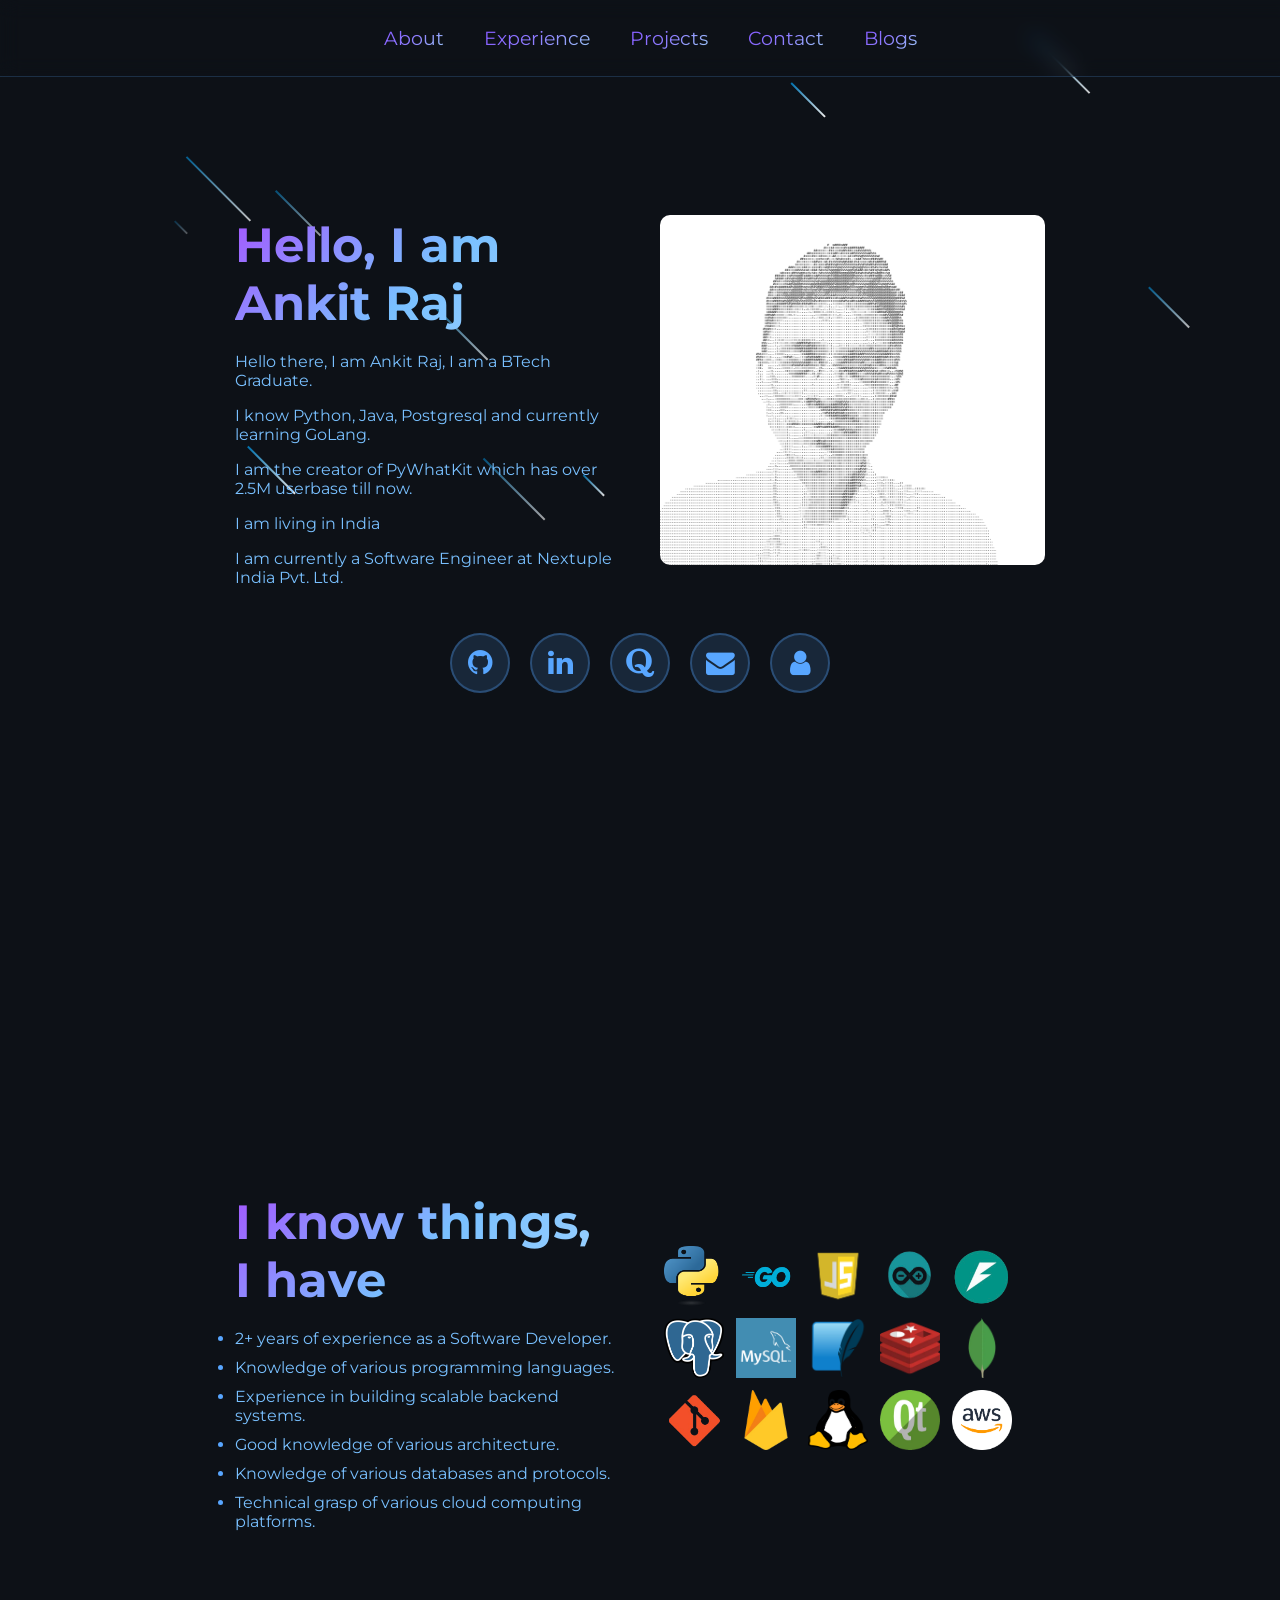
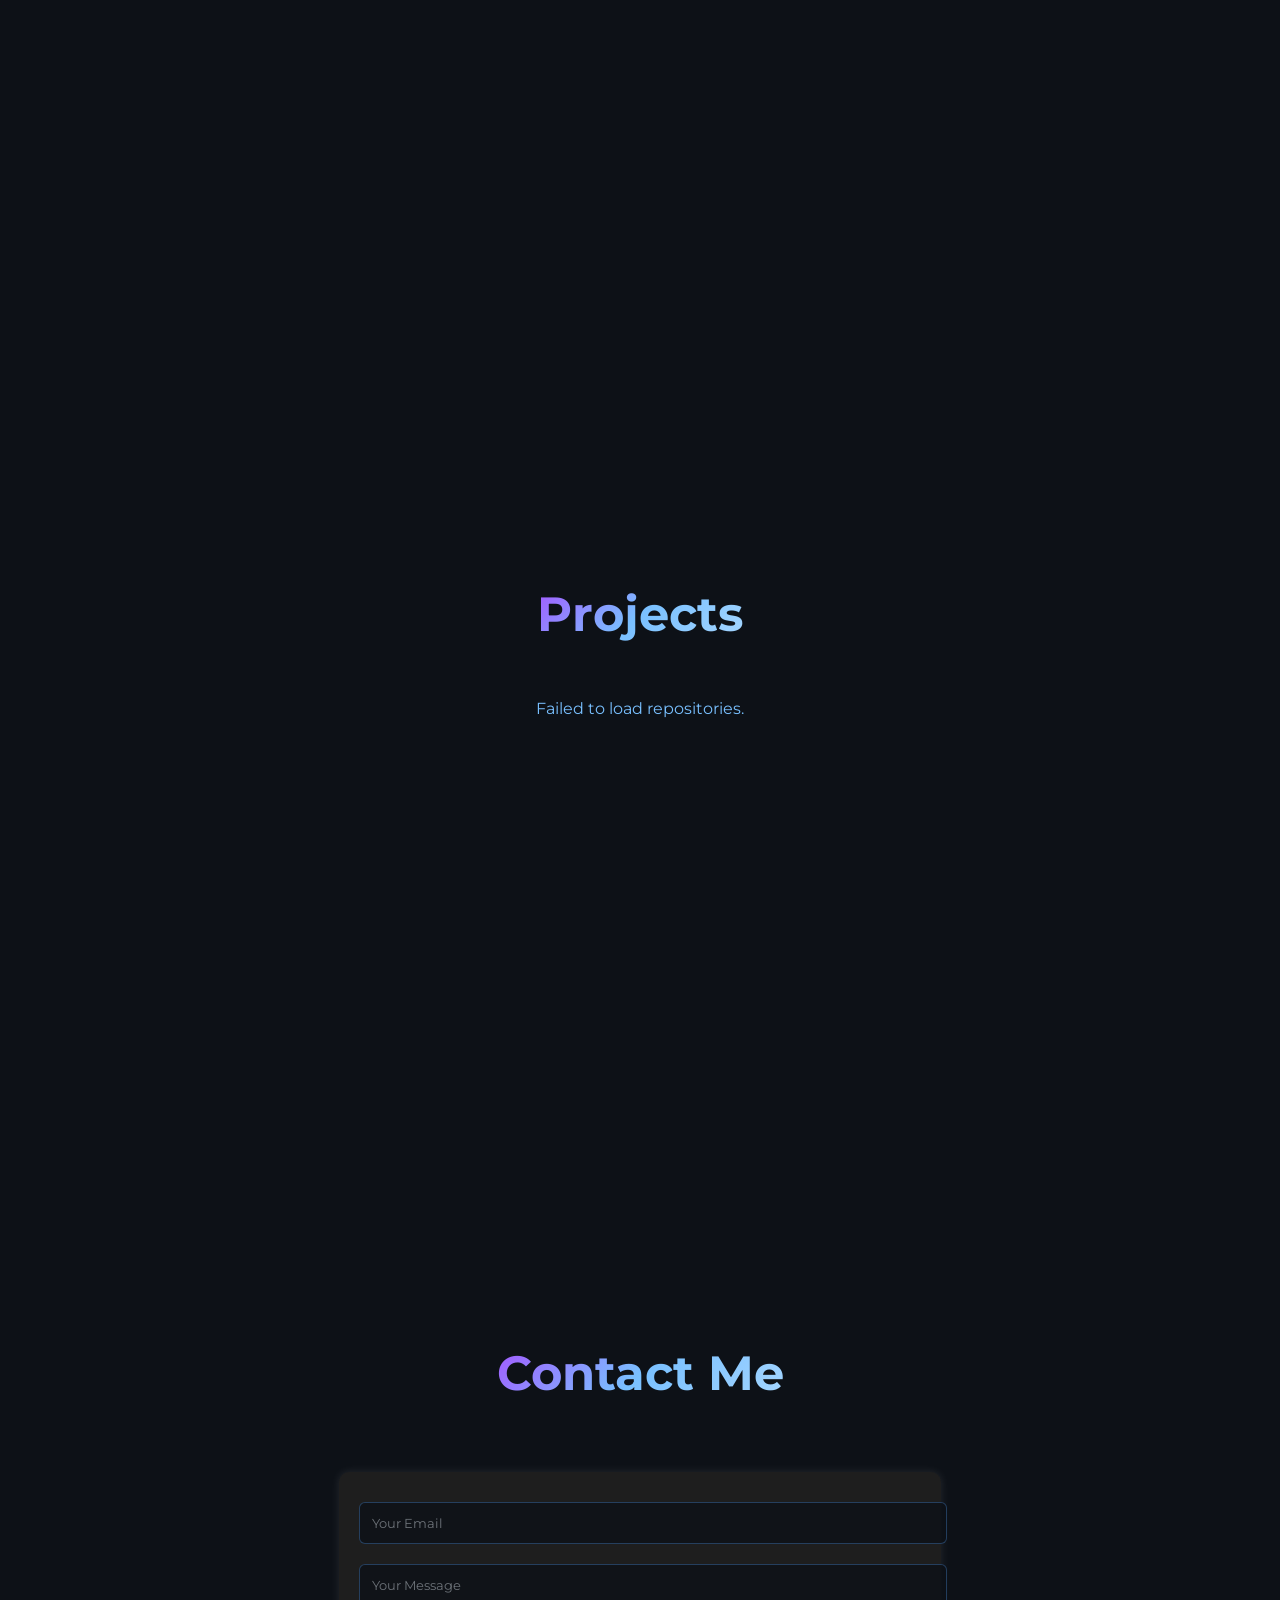
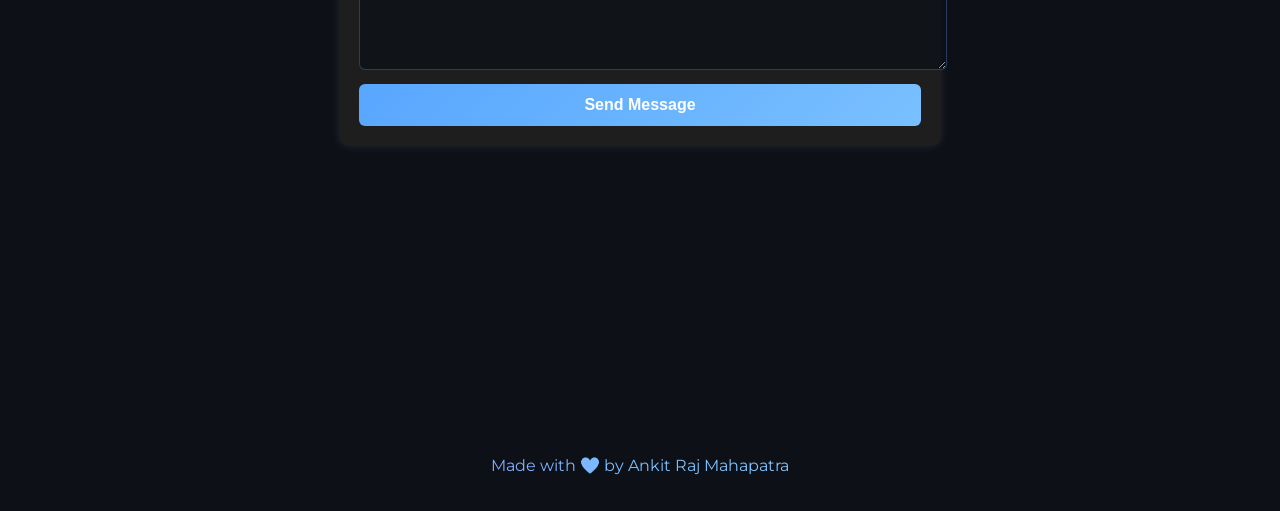
<file: index.html>
<!DOCTYPE html>
<html lang="en">
<head>
    <meta charset="UTF-8">
    <meta name="viewport" content="width=device-width, initial-scale=1.0">
    <link rel="icon" href="images/me-ascii-art.png" type="image/gif">
    <title>Ankit Raj Mahapatra</title>
    <link rel="stylesheet" href="styles.css">
    <link rel="stylesheet" href="https://stackpath.bootstrapcdn.com/font-awesome/4.7.0/css/font-awesome.min.css" integrity="sha384-wvfXpqpZZVQGK6TAh5PVlGOfQNHSoD2xbE+QkPxCAFlNEevoEH3Sl0sibVcOQVnN" crossorigin="anonymous">
    <!-- <link href="https://cdn.jsdelivr.net/npm/tailwindcss@2.2.19/dist/tailwind.min.css" rel="stylesheet"> -->

</head>
<body>
    <header>
        <nav>
            <ul>
                <li class="glow-header"><a href="#about-me">About</a></li>
                <li class="glow-header"><a href="#experience">Experience</a></li>
                <li class="glow-header"><a href="#projects">Projects</a></li>
                <li class="glow-header"><a href="#contact">Contact</a></li>
                <li class="glow-header"><a href="blogs.html">Blogs</a></li>
            </ul>
        </nav>
    </header>

    <!-- Mobile Warning Banner -->
    <div id="mobile-warning" class="mobile-warning">
        <p>⚠️ This website is not optimized for mobile devices. For the best experience, please visit on a desktop or tablet.</p>
        <button onclick="document.getElementById('mobile-warning').style.display='none'">×</button>
    </div>

    <canvas id="shootingStars"></canvas>

    <div class="sections">
        <section id="about-me">
            <div class="about-container">
                <!-- Left Text Content -->
                <div class="about-text">
                    <h1 class="glow-header">Hello, I am Ankit Raj</h1>
                    <p class="glow-body">Hello there, I am Ankit Raj, I am a BTech Graduate.</p>
                    <p class="glow-body">I know Python, Java, Postgresql and currently learning GoLang.</p>
                    <p class="glow-body">I am the creator of PyWhatKit which has over 2.5M userbase till now.</p>
                    <p class="glow-body">I am living in India</p>
                    <p class="glow-body">I am currently a Software Engineer at Nextuple India Pvt. Ltd.</p></p>                    
                </div>
        
                <!-- Right Image -->
                <div class="about-image">
                    <img src="images/me-ascii-art-wit-bg.png" alt="Profile Image">
                </div>
            </div>
            <div style="margin: 20px; display: flex; justify-content: center; align-items: center; flex-wrap: wrap;">
                <a href="https://github.com/Ankit404butfound/" target="_blank" title="View My GitHub Profile"><i class="fa fa-github"></i></a>
                <a href="https://www.linkedin.com/in/ankit-raj-mahapatra/" target="_blank" title="View My LinkedIn Profile"><i class="fa fa-linkedin"></i></a>
                <a href="https://www.quora.com/profile/Ankit-Raj-Mahapatra-3" target="_blank" title="View My Quora Profile"><i class="fa fa-quora"></i></a>
                <a href="mailto:ankitrajjitendra816@gmail.com" target="_blank" title="Contact me on Gmail"><i class="fa fa-envelope"></i></a>
                <a href="files/cv.pdf" target="_blank" title="Download My Resume"><i class="fa fa-user"></i></a>
            </div>
        </section>
        

        <section id="experience">
            <div class="about-container">
                <!-- Left Text Content -->
                <div class="about-text">
                    <h1 class="glow-header">I know things, I have</h1>
                    <ul style="list-style-type: disc;">
                        <li class="glow-body">2+ years of experience as a Software Developer.</li>
                        <li class="glow-body">Knowledge of various programming languages.</li>
                        <li class="glow-body">Experience in building scalable backend systems.</li>
                        <li class="glow-body">Good knowledge of various architecture.</li>
                        <li class="glow-body">Knowledge of various databases and protocols.</li>
                        <li class="glow-body">Technical grasp of various cloud computing platforms.</li>

                    </ul>
                </div>
                <div class="about-text">
                    <div>
                        <img src="images/python.png" alt="Postgresql" style="width: 60px; height: 60px; margin: 4px;">
                        <img src="images/go.png" alt="Postgresql" style="width: 60px; height: 60px; margin: 4px;">
                        <img src="images/js.png" alt="Postgresql" style="width: 60px; height: 60px; margin: 4px;">
                        <img src="images/arduino.png" alt="Postgresql" style="width: 60px; height: 60px; margin: 4px;">
                        <img src="images/fastapi.png" alt="Postgresql" style="width: 60px; height: 60px; margin: 4px;">
                        <br>
                        <img src="images/postgresql.png" alt="Postgresql" style="width: 60px; height: 60px; margin: 4px;">
                        <img src="images/mysql.png" alt="Postgresql" style="width: 60px; height: 60px; margin: 4px;">
                        <img src="images/sqlite.png" alt="Postgresql" style="width: 60px; height: 60px; margin: 4px;">
                        <img src="images/redis.png" alt="Postgresql" style="width: 60px; height: 60px; margin: 4px;">
                        <img src="images/mongodb.png" alt="Postgresql" style="width: 60px; height: 60px; margin: 4px;">
                        <br>
                        <img src="images/git.png" alt="Postgresql" style="width: 60px; height: 60px; margin: 4px;">
                        <img src="images/firebase.png" alt="Postgresql" style="width: 60px; height: 60px; margin: 4px;">
                        <img src="images/linux.png" alt="Postgresql" style="width: 60px; height: 60px; margin: 4px;">
                        <img src="images/qt.png" alt="Postgresql" style="width: 60px; height: 60px; margin: 4px;">
                        <img src="images/aws.png" alt="Postgresql" style="width: 60px; height: 60px; margin: 4px;">
                        
                    </div>                   
                </div>
        
                <!-- Right Image -->
                
            </div>
            
        </section>
        

        <section id="projects">
            <h2 class="glow-header">Projects</h2>
            <div id="repo-container"></div>
        </section>

        <section id="contact">
            <h2 class="glow-header">Contact Me</h2>
            <div class="contact-section">
                <form class="contact-form" action="https://formspree.io/f/xnnjlpez" method="POST">
                    <input type="email" name="email" placeholder="Your Email" required>
                    <textarea name="message" placeholder="Your Message" rows="5" required></textarea>
                    <button type="submit">Send Message</button>
                </form>
            </div>
        </section>
    </div>

    <footer class="glow-header">
        <p>Made with ❤️ by Ankit Raj Mahapatra</p>
    </footer>

    <script src="script.js"></script>
</body>
</html>
</file>
<file: styles.css>
@import url(https://fonts.googleapis.com/css2?family=Raleway:wght@300;400;500;600;700&display=swap);
@import url(https://fonts.googleapis.com/css2?family=Montserrat:wght@300;400;500;600;700&display=swap);
html {
    scroll-behavior: smooth;
}


body {
    margin: 0;
    background-color: #0d1117; /* Dark greyish background */
    color: white;
    font-family: 'Montserrat', sans-serif;
    display: flex;
    flex-direction: column;
    align-items: center;
    height: 100%;
    overflow-x: hidden; /* Allow vertical scrolling */
    scroll-snap-type: y mandatory; /* Enable snapping on scroll */
    scroll-behavior: smooth; /* Smooth scrolling */
}

body::-webkit-scrollbar {
    display: none;
}

canvas {
    position: fixed;
    top: 0;
    left: 0;
    width: 100vw;
    height: 100vh;
    z-index: -1; /* Ensure it stays behind the content */
}

.content {
    position: relative;
    z-index: 2;
    width: 100%;
    text-align: center;
    display: flex;
    flex-direction: column;
    justify-content: center;
    align-items: center;
}

section {
    width: 100%;
    height: 100vh; /* Make each section take full viewport height */
    padding: 20px;
    box-sizing: border-box;
    scroll-snap-align: start; /* Snap each section to the start of the viewport */
    display: flex;
    justify-content: center;
    align-items: center; /* Vertically center content */
}

#about-me, #experience, #projects, #contact {
    display: flex;
    flex-direction: column;
    justify-content: center;
    align-items: center;
    width: 100%;
}

h1, h2 {
    margin-bottom: 20px;
    font-size: 3rem; /* Adjust the value as needed */
    margin-bottom: 20px;
    font-weight: 700;
    background: linear-gradient(135deg, #58a6ff 0%, #a5d6ff 50%, #f0f6fc 100%);
    -webkit-background-clip: text;
    -webkit-text-fill-color: transparent;
    background-clip: text;
}

ul {
    list-style: none;
    padding: 0;
}

ul li {
    margin: 10px 0;
    color: #79c0ff;
    transition: color 0.3s ease, transform 0.2s ease;
}

ul li:hover {
    color: #a5d6ff;
    transform: translateX(5px);
}

ul li::marker {
    color: #58a6ff;
}

footer {
    position: relative;
    z-index: 2;
    padding: 20px;
    background-color: #333;
    width: 100%;
    text-align: center;
    color: #c9d1d9;
}

footer p {
    color: #c9d1d9;
}

footer .glow-header {
    color: #58a6ff;
}

.scroll-btn {
    position: fixed;
    background-color: rgba(0, 0, 0, 0.7);
    color: white;
    padding: 10px;
    border: none;
    cursor: pointer;
    font-size: 16px;
    z-index: 10;
    border-radius: 5px;
}

.up {
    top: 50%;
    left: 10px;
    transform: translateY(-50%);
}

.down {
    top: 50%;
    right: 10px;
    transform: translateY(-50%);
}

header {
    position: fixed;
    top: 0;
    left: 0;
    width: 100%;
    background: rgba(22, 27, 34, 0.1);
    backdrop-filter: blur(10px);
    border-bottom: 1px solid rgba(88, 166, 255, 0.2);
    padding: 10px;
    z-index: 100;
}

nav ul {
    list-style: none;
    display: flex;
    justify-content: center;
}

nav ul li {
    margin: 0 20px;
}

nav ul li a {
    color: #8b949e;
    text-decoration: none;
    font-size: 1.2rem;
    transition: color 0.3s ease;
}

nav ul li a:hover {
    color: #c9d1d9;
    text-decoration: underline;
}


footer {
    text-align: center;
    margin-top: 20px;
}

.about-container {
    display: flex;
    flex-direction: row; /* Align text and image side by side */
    align-items: center;
    justify-content: center;
    max-width: 900px;
    width: 90%;
    gap: 40px;
}

.about-text {
    flex: 1; /* Takes up available space */
    text-align: left;
}

/* Make ALL paragraphs the same color */
.about-text p {
    color: #79c0ff;
    transition: color 0.3s ease;
}

.about-text p:hover {
    color: #a5d6ff;
}

.about-image {
    flex: 1;
    display: flex;
    justify-content: center;
}

.about-image img {
    max-width: 100%;
    height: auto;
    border-radius: 10px;
}

.exp-text {
    flex: 1; /* Takes up available space */
    text-align: left;
}

.exp-image img {
    max-width: 100%;
    height: auto;
    border-radius: 10px;
    align-items: center;
}

#experience {
    padding: 20px;
}

.timeline {
    position: relative;
    padding-left: 20px;
}

.timeline-item {
    position: relative;
    margin-bottom: 30px;
}

.timeline-item .dot {
    position: absolute;
    left: -10px;
    width: 20px;
    height: 20px;
    background-color: #4CAF50; /* Green */
    border-radius: 50%;
    border: 2px solid #fff;
    top: 5px;
}

.timeline-item .timeline-content {
    padding-left: 40px;
    padding-top: 10px;
    background: #f4f4f4;
    border-radius: 8px;
    border: 1px solid #ddd;
}

.timeline-item .timeline-content h3 {
    margin-top: 0;
    color: #333;
    font-size: 1.2em;
}

.timeline-item .title {
    font-weight: bold;
}

.timeline-item .date {
    color: #777;
    font-size: 0.9em;
}

.timeline-item:before {
    content: "";
    position: absolute;
    left: 5px;
    top: 0;
    bottom: 0;
    width: 2px;
    background-color: #4CAF50;
}

#repo-container {
    display: flex;
    flex-wrap: wrap;
    justify-content: center;
    gap: 20px;
    padding: 20px;
}

.repo-card {
    background: #1e1e2e;
    color: #79c0ff;
    padding: 15px;
    border-radius: 10px;
    width: 300px;
    box-shadow: 3px 3px 10px rgba(0, 0, 0, 0.3);
    transition: transform 0.2s, box-shadow 0.3s ease;
    border: 1px solid rgba(88, 166, 255, 0.1);
}

.repo-card p {
    color: #a5d6ff;
}

.repo-card h3 {
    color: #58a6ff;
}

.repo-card .repo-info {
    color: #79c0ff;
}

.repo-card:hover {
    transform: scale(1.05);
    border-color: rgba(88, 166, 255, 0.3);
}

.repo-info {
    display: flex;
    justify-content: space-between;
    margin: 10px 0;
    font-size: 14px;
}

.repo-card a {
    display: inline-block;
    text-decoration: none;
    color: #58a6ff;
    font-weight: bold;
    margin-top: 10px;
    transition: color 0.3s ease;
}

.repo-card a:hover {
    color: #79c0ff;
}


.contact-section {
    max-width: 600px;
    margin: 50px auto;
    padding: 20px;
    background: #1e1e1e;
    border-radius: 10px;
    box-shadow: 0 0 10px rgba(255, 255, 255, 0.1);
}
.contact-section h2 {
    margin-bottom: 20px;
}
.contact-form input, .contact-form textarea {
    width: 100%;
    padding: 12px;
    margin: 10px 0;
    border: 1px solid rgba(88, 166, 255, 0.3);
    border-radius: 6px;
    background: rgba(13, 17, 23, 0.8);
    color: #c9d1d9;
    font-family: inherit;
    transition: all 0.3s ease;
}

.contact-form input::placeholder,
.contact-form textarea::placeholder {
    color: rgba(201, 209, 217, 0.5);
}

.contact-form input:focus, .contact-form textarea:focus {
    outline: none;
    border-color: #58a6ff;
    background: rgba(13, 17, 23, 0.95);
}
.contact-form button {
    width: 100%;
    padding: 12px;
    border: none;
    border-radius: 6px;
    background: linear-gradient(135deg, #58a6ff 0%, #79c0ff 100%);
    color: white;
    font-size: 16px;
    font-weight: 600;
    cursor: pointer;
    transition: all 0.3s ease;
}

.contact-form button:hover {
    background: linear-gradient(135deg, #79c0ff 0%, #a5d6ff 100%);
    transform: translateY(-2px);
}
.glow-header {
    background: linear-gradient(135deg, #a358ff 0%, #79c0ff 50%, #a5d6ff 100%);
    -webkit-background-clip: text;
    -webkit-text-fill-color: transparent;
    background-clip: text;
}

/* Header-specific glow-header should match site theme */
header .glow-header,
header nav .glow-header {
    background: linear-gradient(135deg, #8558ff 0%, #8e7dff 50%, #99c4f6 100%);
    -webkit-background-clip: text;
    -webkit-text-fill-color: transparent;
    background-clip: text;
}

/* Ensure header nav links with glow-header class match header theme */
header nav ul li.glow-header a {
    color: #8b949e;
}

header nav ul li.glow-header a:hover {
    color: #c9d1d9;
}

.glow-body {
    color: #79c0ff;
    transition: color 0.3s ease;
}

.glow-body:hover {
    color: #a5d6ff;
}

/* Make all body text the same color */
section p,
section li,
section span {
    color: #79c0ff;
}

.custom-cursor {
    position: fixed;
    width: 25px;
    height: 25px;
    border: 2px solid var(--green); /* or white */
    border-radius: 50%;
    pointer-events: none;
    transform: translate(-50%, -50%);
    z-index: 10000;
    background-color: rgba(0, 255, 150, 0.2); /* subtle fill */
    box-shadow:
      0 0 10px rgba(0, 255, 150, 0.6),
      0 0 20px rgba(0, 255, 150, 0.4),
      0 0 30px rgba(0, 255, 150, 0.2);
    transition: box-shadow 0.3s ease;
}

/* Social Links Styling - Colorful theme */
#about-me a[href^="http"],
#about-me a[href^="mailto"],
#about-me a[href^="files"] {
    display: inline-flex;
    align-items: center;
    justify-content: center;
    width: 56px;
    height: 56px;
    border-radius: 50%;
    background: rgba(88, 166, 255, 0.15);
    color: #58a6ff;
    text-decoration: none;
    transition: all 0.3s ease;
    margin: 10px;
    border: 2px solid rgba(88, 166, 255, 0.3);
}

#about-me a[href^="http"]:hover,
#about-me a[href^="mailto"]:hover,
#about-me a[href^="files"]:hover {
    background: rgba(88, 166, 255, 0.3);
    transform: translateY(-3px) scale(1.1);
    color: #79c0ff;
    border-color: rgba(121, 192, 255, 0.6);
}

#about-me a[href^="http"] i,
#about-me a[href^="mailto"] i,
#about-me a[href^="files"] i {
    font-size: 1.8em;
}

/* Mobile Warning Banner */
.mobile-warning {
    display: none;
    position: fixed;
    top: 80px;
    left: 0;
    right: 0;
    background: linear-gradient(135deg, rgba(255, 193, 7, 0.95), rgba(255, 152, 0, 0.95));
    color: #000;
    padding: 15px 20px;
    text-align: center;
    z-index: 1000;
    box-shadow: 0 4px 12px rgba(0, 0, 0, 0.3);
    backdrop-filter: blur(10px);
    border-bottom: 2px solid rgba(255, 193, 7, 0.8);
}

.mobile-warning p {
    margin: 0;
    font-size: 14px;
    font-weight: 600;
    display: inline-block;
    padding-right: 20px;
}

.mobile-warning button {
    position: absolute;
    right: 15px;
    top: 50%;
    transform: translateY(-50%);
    background: rgba(0, 0, 0, 0.3);
    border: none;
    color: #000;
    font-size: 24px;
    width: 30px;
    height: 30px;
    border-radius: 50%;
    cursor: pointer;
    font-weight: bold;
    line-height: 1;
    transition: background 0.3s ease;
}

.mobile-warning button:hover {
    background: rgba(0, 0, 0, 0.5);
}

@media (max-width: 768px) {
    .mobile-warning {
        display: block;
    }
}
</file>
